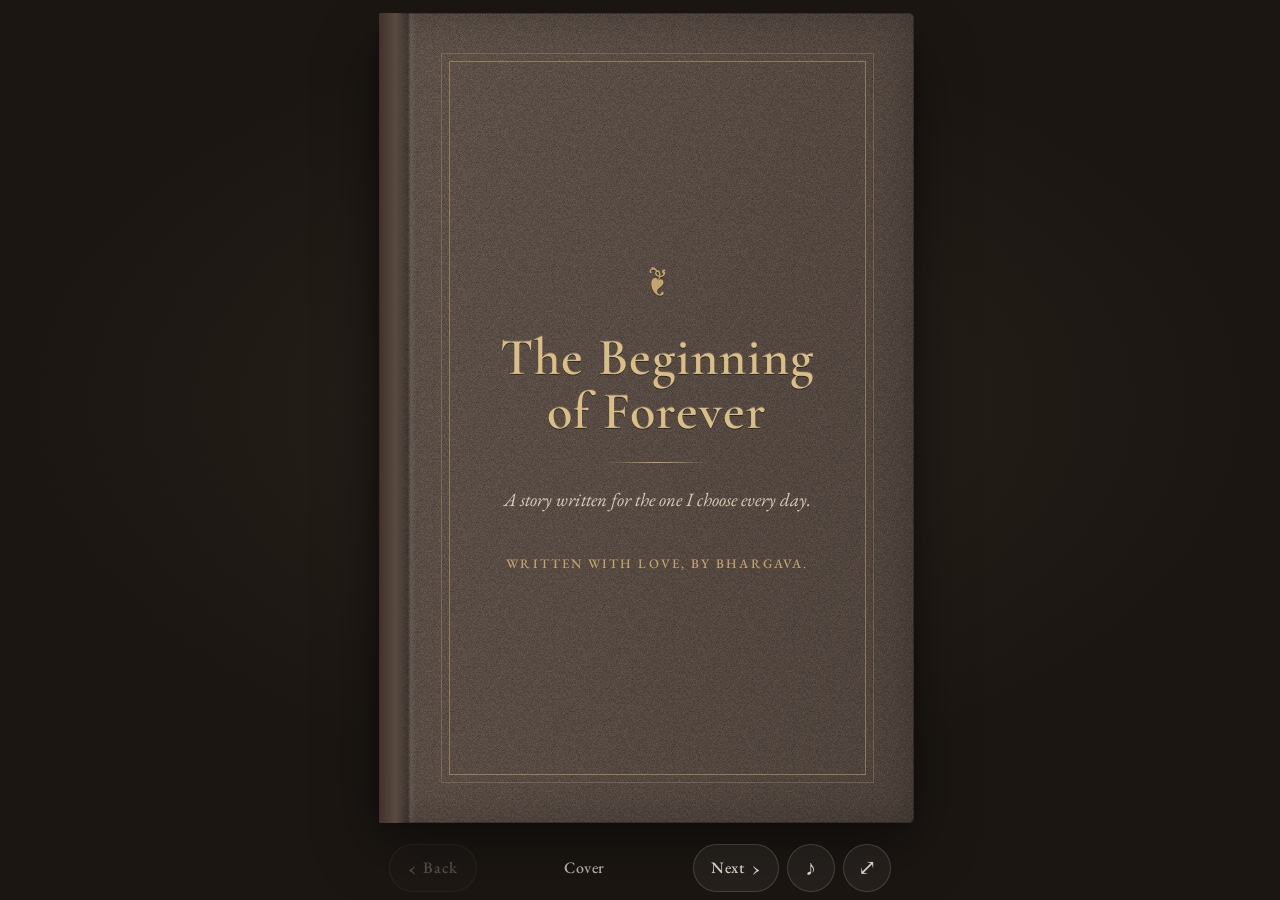
<file: index.html>
<!doctype html>
<html lang="en">
  <head>
    <meta charset="utf-8">
    <meta name="viewport" content="width=device-width, initial-scale=1, viewport-fit=cover">
    <meta name="theme-color" content="#1c1713">
    <meta name="description" content="The Beginning of Forever — a story written for the one I choose every day.">
    <title>The Beginning of Forever</title>
    <link rel="icon" href="data:image/svg+xml,%3Csvg xmlns=%27http://www.w3.org/2000/svg%27 viewBox=%270 0 16 16%27%3E%3Ctext y=%2713%27 font-size=%2713%27 fill=%27%238a4c45%27%3E♥%3C/text%3E%3C/svg%3E">
    <link rel="manifest" href="./manifest.webmanifest">
    <link rel="apple-touch-icon" href="./icons/icon-180.png">
    <!-- Saved to the Home Screen, the book opens full screen (iPhone Safari
         does not allow web pages to go full screen any other way). -->
    <meta name="apple-mobile-web-app-capable" content="yes">
    <meta name="mobile-web-app-capable" content="yes">
    <meta name="apple-mobile-web-app-title" content="Forever">
    <meta name="apple-mobile-web-app-status-bar-style" content="black-translucent">
    <link rel="preconnect" href="https://fonts.googleapis.com">
    <link rel="preconnect" href="https://fonts.gstatic.com" crossorigin>
    <link href="https://fonts.googleapis.com/css2?family=Cormorant+Garamond:ital,wght@0,500;0,600;0,700;1,500;1,600&family=EB+Garamond:ital,wght@0,400;0,500;0,600;1,400;1,500&display=swap" rel="stylesheet">
    <link rel="stylesheet" href="./style.css?v=53">
    <script src="./sounds/recordings.js?v=48" defer></script>
    <script src="./book-sound.js?v=49" defer></script>
    <script src="./script.js?v=52" defer></script>
  </head>
  <body class="reader">
    <main class="desk" id="desk">
      <h1 class="visually-hidden">The Beginning of Forever</h1>
      <div class="book" id="book" aria-roledescription="book" aria-label="The Beginning of Forever">
        <noscript><p class="noscript">This book needs JavaScript to turn its pages.</p></noscript>
      </div>
    </main>

    <nav class="book-controls" id="book-controls" aria-label="Book navigation">
      <button class="control control--prev" id="book-previous" type="button" aria-label="Previous page">
        <span aria-hidden="true">‹</span><span class="control-label">Back</span>
      </button>
      <button class="control control--contents" id="book-contents" type="button" aria-label="Go to table of contents">
        <span class="control-progress" id="book-progress" aria-live="polite">Cover</span>
      </button>
      <button class="control control--next" id="book-next" type="button" aria-label="Next page">
        <span class="control-label">Next</span><span aria-hidden="true">›</span>
      </button>
      <button class="control control--sound" id="book-sound" type="button" aria-pressed="true" aria-label="Turn page sounds off" hidden>
        <span class="sound-icon" aria-hidden="true">♪</span>
      </button>
      <button class="control control--fullscreen" id="book-fullscreen" type="button" aria-label="Toggle fullscreen" hidden>
        <span aria-hidden="true">⤢</span>
      </button>
    </nav>

    <div class="install-tip" id="install-tip" role="dialog" aria-modal="true" aria-labelledby="install-tip-title" hidden>
      <div class="install-tip-card">
        <h2 class="install-tip-title" id="install-tip-title">Read in full screen</h2>
        <p>On iPhone, full screen works when the book is saved to your Home Screen:</p>
        <ol class="install-tip-steps">
          <li>Tap <strong>Share</strong> <svg class="share-glyph" viewBox="0 0 20 24" aria-hidden="true"><path d="M10 2v13M5.5 6.5 10 2l4.5 4.5M6 10H3v12h14V10h-3" fill="none" stroke="currentColor" stroke-width="1.8" stroke-linecap="round" stroke-linejoin="round"/></svg> in Safari's toolbar.</li>
          <li>Choose <strong>Add to Home Screen</strong>, then <strong>Add</strong>.</li>
          <li>Open <strong>Forever</strong> from your Home Screen. It opens full screen.</li>
        </ol>
        <button class="install-tip-close" id="install-tip-close" type="button">Got it</button>
      </div>
    </div>

    <!--
      BOOK CONTENT
      Everything the reader sees lives in this template, in reading order.
      script.js flows each <section> onto as many pages as the current screen
      needs, so the content never has to know about page sizes.

      Section attributes:
        id            anchor used by the table of contents and the URL hash
        data-title    running-head text on the section's pages
        data-toc      label shown in the table of contents (omit to hide)
        data-label    small label above the TOC entry (e.g. "Chapter One")

      Block attributes (direct children of a section):
        data-break="before"   always start this block on a new page
        data-keep-next        never leave this block alone at the foot of a page
    -->
    <template id="book-content">
      <!-- Hardcover faces: rendered on the boards, not paginated. -->
      <div class="cover-design" data-cover="front">
        <div class="cover-frame">
          <p class="cover-ornament" aria-hidden="true">❦</p>
          <h2 class="cover-title">The Beginning<br>of Forever</h2>
          <div class="cover-rule" aria-hidden="true"></div>
          <p class="cover-subtitle">A story written for the one I choose every day.</p>
          <p class="cover-author">Written with love, by Bhargava.</p>
        </div>
      </div>
      <div class="cover-design cover-design--back" data-cover="back">
        <div class="cover-frame">
          <p class="cover-back-quote">I choose you. And I will keep choosing you, every single day.</p>
          <p class="cover-ornament" aria-hidden="true">❦</p>
        </div>
      </div>
      <section class="book-section" id="introduction" data-title="Introduction" data-toc="Introduction">
        <header class="opener">
          <p class="opener-label">Introduction</p>
          <h2 class="opener-title">A Little Something for You</h2>
          <div class="rule" aria-hidden="true"><span></span><b>❦</b><span></span></div>
        </header>
        <p class="dedication">For my Bangaram, with all my love.</p>
        <div class="verse">
          <p>Naku nelo konni things nachavu… <span class="emoji">😒</span></p>
          <p>Avi direct ga neeku cheppaleka…</p>
          <p>Ila cheptunna…</p>
          <p>Avi ento telusukovalante…</p>
          <p>Next page ki vellu… <span class="emoji">👀</span></p>
        </div>
        <p class="aside">Turn each page to read the promises in my heart.</p>
        <p class="aside">A small surprise is waiting for you...&nbsp;<span class="heart" aria-hidden="true">♥</span></p>
      </section>

      <section class="book-section" id="contents" data-title="Contents">
        <header class="opener opener--compact">
          <h2 class="opener-title">Contents</h2>
          <div class="rule" aria-hidden="true"><span></span><b>❦</b><span></span></div>
        </header>
        <!-- Filled in by script.js from the sections that carry data-toc. -->
        <ol class="toc" data-toc-list></ol>
      </section>

      <section class="book-section" id="chapter-1" data-title="The Beginning of Our Story" data-toc="The Beginning of Our Story" data-label="Chapter One">
        <header class="opener">
          <p class="opener-label">Chapter One</p>
          <h2 class="opener-title">The Beginning of Our Story</h2>
          <div class="rule" aria-hidden="true"><span></span><b>❦</b><span></span></div>
        </header>
        <h3 class="sub-title" data-keep-next>A Small Joke... <span class="emoji">🙈</span></h3>
        <div class="verse verse--left">
          <p>Tension padaku... <span class="emoji">🙈</span></p>
          <p>Edo joke chesa...! <span class="emoji">😂</span></p>
        </div>
        <p data-keep-next>Naku nelo nachina first thing enti ante...</p>
        <p class="feature">Nuvvu nannu chala easy ga nee life lo important person cheskunnav... ippudu nitho matladakunda okka roju kuda undalenu!&nbsp;<span class="heart" aria-hidden="true">♥</span></p>
        <aside class="placeholder" data-placeholder="chapter-1-story">
          <p class="placeholder-label">Placeholder — awaiting your words</p>
          <p>Write here how our story began: the day we met, and the moment you knew she had become important in your life. This note stays visible until you replace it.</p>
        </aside>
      </section>

      <section class="book-section" id="chapter-2" data-title="Seven Promises" data-toc="Seven Promises" data-label="Chapter Two">
        <header class="opener">
          <p class="opener-label">Chapter Two</p>
          <h2 class="opener-title">Seven Promises</h2>
          <p class="opener-subtitle">Mana 7 Adugulu – Mana 7 Promises</p>
          <div class="rule" aria-hidden="true"><span></span><b>❦</b><span></span></div>
        </header>
        <article class="promise">
          <p class="promise-number">The First Promise</p>
          <h3 class="promise-title">Nee Santhosham – Naa Santhosham</h3>
          <p class="promise-quote">Life lo em situation vachina, nuvvu eppudu ontariga face cheyyalsina avasaram lekunda nenu nee pakkana untaanu.</p>
          <a class="promise-link" href="#letter-santhosham" data-goto="letter-santhosham">Read it in my letter, page <span data-page-ref="letter-santhosham">–</span></a>
        </article>
        <article class="promise">
          <p class="promise-number">The Second Promise</p>
          <h3 class="promise-title">Nee Father's Love</h3>
          <p class="promise-quote">Aayana neeku ichina care, protection, security, happiness ni naa way lo neeku ivvadaniki naa lifetime try chesthanu.</p>
          <a class="promise-link" href="#letter-father" data-goto="letter-father">Read it in my letter, page <span data-page-ref="letter-father">–</span></a>
        </article>
        <article class="promise">
          <p class="promise-number">The Third Promise</p>
          <h3 class="promise-title">Nee Family – Naa Family</h3>
          <p class="promise-quote">Nee family responsibilities ni nenu burden ga chudanu. Avi naa responsibilities kuda.</p>
          <a class="promise-link" href="#letter-family" data-goto="letter-family">Read it in my letter, page <span data-page-ref="letter-family">–</span></a>
        </article>
        <article class="promise">
          <p class="promise-number">The Fourth Promise</p>
          <h3 class="promise-title">Mana Beautiful Memories</h3>
          <p class="promise-quote">Nee worst day kuda naa daggara ki vachaka konchem better ga anipinchali.</p>
          <a class="promise-link" href="#letter-memories" data-goto="letter-memories">Read it in my letter, page <span data-page-ref="letter-memories">–</span></a>
        </article>
        <article class="promise">
          <p class="promise-number">The Fifth Promise</p>
          <h3 class="promise-title">Mana Future, Mana Dreams</h3>
          <p class="promise-quote">Manam andaram kalisi navvukuntu, happy ga, peaceful ga unde oka beautiful home create chesukovali.</p>
          <a class="promise-link" href="#letter-future" data-goto="letter-future">Read it in my letter, page <span data-page-ref="letter-future">–</span></a>
        </article>
        <article class="promise">
          <p class="promise-number">The Sixth Promise</p>
          <h3 class="promise-title">Trust, Understanding &amp; Respect</h3>
          <p class="promise-quote">Naa daggara nuvvu ela unna, ninnu alage accept chesukune person ni nenu avvalani anukuntunnanu.</p>
          <a class="promise-link" href="#letter-trust" data-goto="letter-trust">Read it in my letter, page <span data-page-ref="letter-trust">–</span></a>
        </article>
        <article class="promise">
          <p class="promise-number">The Seventh Promise</p>
          <h3 class="promise-title">Forever – I Choose You</h3>
          <p class="promise-quote promise-quote--caps">I CHOOSE YOU. AND I WILL KEEP CHOOSING YOU, EVERY SINGLE DAY.</p>
          <a class="promise-link" href="#letter-forever" data-goto="letter-forever">Read it in my letter, page <span data-page-ref="letter-forever">–</span></a>
        </article>
        <p class="aside aside--end">Inka konni surprises unnayi... <span class="emoji">😉</span></p>
      </section>

      <section class="book-section letter" id="chapter-3" data-title="A Letter From My Heart" data-toc="A Letter From My Heart" data-label="Chapter Three">
        <header class="opener">
          <p class="opener-label">Chapter Three</p>
          <h2 class="opener-title">A Letter From My Heart</h2>
          <p class="opener-subtitle">My Love, My Forever</p>
          <div class="rule" aria-hidden="true"><span></span><b>❦</b><span></span></div>
        </header>
        <h3 class="part-title" id="letter-santhosham" data-keep-next><span class="part-numeral">I</span>Nee Santhosham – Naa Santhosham</h3>
        <p class="salutation"><strong>Na Muddula Pallam,&nbsp;<span class="heart" aria-hidden="true">♥</span></strong></p>
        <p class="dropcap">Mana life lo oka beautiful journey start cheyyabothunnam. Ee journey start avvakamundhu, na heart lo unna konni feelings neetho share chesukovali anukuntunnanu.</p>
        <p>Mana life lo prathi roju happy ga untundhani, manaki eppudu problems raakudadani nenu promise cheyyalenu. Life lo misunderstandings, financial problems, responsibilities, unexpected situations anni ravachu.</p>
        <p>Kaani okati maatram manaspoorthiga promise chesthunnanu.</p>
        <p><strong class="promise-line">Life lo em situation vachina, nuvvu eppudu ontariga face cheyyalsina avasaram lekunda nenu nee pakkana untaanu.</strong></p>
        <p>Nuvvu happy ga unna rojullo nee smile ki reason avvalani anukuntunnanu. Nuvvu badha padina rojullo nee tears ki shoulder avvalani anukuntunnanu. Nuvvu tired ga unna appudu nee comfort zone ga undalani anukuntunnanu.</p>
        <p>World motham neeku against ga unna kuda, nee pakkana okaru unnaru ani neeku eppudu anipinchali. Aa okarini nene avvalani korukuntunnanu.</p>
        <p>Nenu prathi roju happy ga unchuthanu ani promise cheyyalenu, kaani prathi situation lo nee pakkana untaanu ani promise chesthunnanu.</p>
        <p>Life eppudu easy ga untundhani cheppalenu, kaani life difficult ga unna nuvvu okkadanive face cheyyalsina situation raakunda chusthanu.</p>
        <h3 class="part-title" id="letter-father" data-break="before" data-keep-next><span class="part-numeral">II</span>Nee Father's Love</h3>
        <p>Nee life lo mee father love ni evaru replace cheyyaleru. Nenu kuda aa place ni replace cheyyalenu. Father iche care, protection, affection chaala special. Aa love ki evaru comparison kaaleru.</p>
        <p>Kaani nenu okati promise chesthunnanu.</p>
        <p>Aayana neeku ichina care, protection, security, happiness ni naa way lo neeku ivvadaniki naa lifetime try chesthanu.</p>
        <p>Nenu aayana place ni teesukolenu, kaani neeku oka feeling maatram ivvalani anukuntunnanu — <strong>"Nenu naa husband daggara kuda safe ga unnaanu, naa feelings ni ardham chesukune oka person naa life lo unnadu" ani.</strong></p>
        <p>Nuvvu eppudu special ga, valued ga, loved ga feel avvalani naa korika.</p>
        <p>Nuvvu naa daggara happy ga unnappude kaadhu, sad ga unna, angry ga unna, upset ga unna kuda comfortable ga undali.</p>
        <p>Ninnu expensive gifts tho, big surprises tho maatrame happy ga unchali ani anukovatledhu.</p>
        <p>Nenu ninnu vinadam, nee feelings ni respect cheyyadam, chinna chinna things remember chesukovadam, nee happiness kosam efforts pettadam, prathi roju ninnu choose chesukovadam... ivanni naa love lo part ga undali.</p>
        <h3 class="part-title" id="letter-family" data-break="before" data-keep-next><span class="part-numeral">III</span>Nee Family – Naa Family</h3>
        <p>Inko important promise neeku cheyyali anukuntunnanu.</p>
        <p>Nenu ninnu marriage chesukuntunnanu ante, ninnu maatrame naa life loki teesukuntunnanu ani kaadhu. Ninnu penchina nee family ni kuda naa family ga accept chesthunnanu.</p>
        <p>Nee parents happiness, health, responsibilities, problems anni naaku kuda important.</p>
        <p>Nenu vaalla family lo puttakapovachu, kaani vaalla heart lo oka kodukuga place sampadinchalani anukuntunnanu.</p>
        <p>Nenu just son-in-law ga maatrame undalani anukovatledhu. Vaallaki oka kodukuga, vaalla happiness lo oka part ga, vaallaki avasaram vachinappudu support ga undalani anukuntunnanu.</p>
        <p>Nuvvu nee family ni vadilesi naa daggariki vachav ani eppudu feel avvakudadhu. Endhukante marriage ante nee family ni vadileyadam kaadhu. Inko family ni nee life loki add chesukovadam.</p>
        <p><em class="promise-line">Nee family responsibilities ni nenu burden ga chudanu. Avi naa responsibilities kuda.</em> Vaallani naa family laage care chesukuntaanu.</p>
        <p>Nuvvu happy ga undali, nee parents happy ga undali. Naa valla nee family lo kuda oka happiness, oka support add avvali. Adhe naa korika.</p>
        <h3 class="part-title" id="letter-memories" data-break="before" data-keep-next><span class="part-numeral">IV</span>Mana Beautiful Memories</h3>
        <p>Naaku mana life just office ki velladam, intiki raavadam, dinner cheyyadam, padukovadam ane routine la undakudadhu.</p>
        <p>Manam life ni enjoy cheyyali. Chinna chinna moments ni beautiful memories ga marchukovali.</p>
        <p>Nuvvu ready ga unte, destination lekunda long drives ki vellali. Late-night rides ki vellali. Manaki ishtamaina songs vintuu, random topics gurinchi maatladukuntu ala travel cheyyali.</p>
        <p>Ninnu appudappudu surprise cheyyali. Flowers ivvali, small gifts ivvali, candlelight dinners plan cheyyali. Special occasions kosame kaadhu, normal days ni kuda special ga celebrate cheyyali.</p>
        <p>Nee office lo entha stress unna, intiki vachaka konchem relax avvali.</p>
        <p>Office lo jarigina things anni naatho share chesukovali. Evaraina irritate chesina, work pressure unna, bad day aina, anni naatho cheppukovali.</p>
        <p>Manam late-night conversations chesukovali. Konni hours maatladukovali. Movies chudali. Kalisi navvukovali.</p>
        <p>Konni saarlu em maatladakunda pakkana pakkana kurchuni peaceful ga time spend cheyyali.</p>
        <p><em class="promise-line">Nee worst day kuda naa daggara ki vachaka konchem better ga anipinchali.</em> Naa company lo nee stress marchipoyi peaceful ga feel avvali.</p>
        <h3 class="part-title" id="letter-future" data-break="before" data-keep-next><span class="part-numeral">V</span>Mana Future, Mana Dreams</h3>
        <p>Appudappudu small trips plan cheyyali. New places explore cheyyali. Different foods try cheyyali. Chala photos teesukovali. Konni silly memories create chesukovali.</p>
        <p>Naaku prathi moment extraordinary ga undalsina avasaram ledhu. Nuvvu naatho unte ordinary moments kuda special avuthayi.</p>
        <p>Appudappudu mana future gurinchi imagine chesukuntuntaanu.</p>
        <p>Manam kalisi breakfast cheyyadam, birthdays celebrate chesukovadam, mana home ni decorate chesukovadam, random outings ki velladam, family photos teesukovadam... ila enno chinna chinna dreams unnayi.</p>
        <p>Future lo manaki children puttaka, vallaki love, respect, kindness, understanding unna beautiful family environment ivvalani anukuntunnanu.</p>
        <p>Nenu oka good husband ga, responsible father ga undalani anukuntunnanu.</p>
        <p>Mana children mana iddarini chusi love ante enti, respect ante enti, family ante enti nerchukovali.</p>
        <p>Manam okarinokaru ela care chesukuntunnamo, ela support chesukuntunnamo vallu chudali.</p>
        <p>Naaku luxurious life kanna happy family important.</p>
        <p>Manam andaram kalisi navvukuntu, happy ga, peaceful ga unde oka beautiful home create chesukovali.</p>
        <h3 class="part-title" id="letter-trust" data-break="before" data-keep-next><span class="part-numeral">VI</span>Trust, Understanding &amp; Respect</h3>
        <p>Mana madhya edaina problem vachinappudu silent ga undakunda maatladukovali.</p>
        <p>Small misunderstandings ni big distances ga marchukokudadhu.</p>
        <p>Manam arguments chesukunna, okari meeda okariki kopam vachina, mana madhya unna love ni marchipokudadhu.</p>
        <p>Financial problems vachina kalisi face cheddam.</p>
        <p>Life difficult ga unna kalisi solution find cheddam.</p>
        <p>Okaru weak ga feel ayithe inkokaru strength ga undali.</p>
        <p>Okaru mistake chesthe, hurt chesukuntu undakunda ardham chesukoni correct chesukundham.</p>
        <p>Mana ego kanna mana relationship important.</p>
        <p>Nenu perfect person ni kaadhu. Naa valla kuda mistakes avvachu. Konni saarlu ninnu correct ga ardham chesukolekapovachu.</p>
        <p>Kaani naa mistakes accept chesukoni, ninnu ardham chesukuntu, better husband ga maaradaniki prathi roju try chesthanu.</p>
        <p>Nuvvu nee feelings ni hide chesukovalsina avasaram ledhu.</p>
        <p><strong>Naa daggara nuvvu ela unna, ninnu alage accept chesukune person ni nenu avvalani anukuntunnanu.</strong></p>
        <p>Mana life lo problems raakunda chusthanu ani promise cheyyalenu, kaani vachina prathi problem ni kalisi face cheddam ani promise chesthunnanu.</p>
        <p>Nenu eppudu mistakes cheyyanu ani cheppalenu, kaani naa mistakes nunchi nerchukoni better husband ga maaruthanu ani promise chesthunnanu.</p>
        <h3 class="part-title" id="letter-forever" data-break="before" data-keep-next><span class="part-numeral">VII</span>Forever – I Choose You</h3>
        <p>Oka roju manam old ayyaka, mana past ni gurthuchesukuntu ila anukovali:</p>
        <blockquote>"Mana life perfect ga lekapovachu, kaani manam okariki okaram unnam. Enno trips vellam, enno memories create chesukunnam, kalisi navvukunnam, kalisi edcham, enno problems face chesam. Kaani eppudu okarinokaram vadileyaledhu."</blockquote>
        <p>Naaku nuvvu just naa life lo oka person kaadhu.</p>
        <p><em class="promise-line">Nuvvu naa future. Nuvvu naa happiness.</em> Nuvvu naatho kalisi mana family ni build cheyyaboye person.</p>
        <p>Nee tho kalisi dreams fulfil chesukovali. Nee tho kalisi responsibilities share chesukovali. Nee family ni naa family la care chesukovali. Nee tho kalisi life lo enno beautiful memories create chesukovali.</p>
        <p>Chivariga okati cheppali...</p>
        <p><strong>Nuvvu naa life loki vachav kabatti naa life beautiful avuthundhi ani maatrame kaadhu. Nee life loki vachina nenu kuda nee life ni beautiful ga marchadaniki naa best isthanu.</strong></p>
        <p>Eeroju, repu, happy situations lo, difficult situations lo, mana life lo prathi stage lo...</p>
        <p class="vow"><em class="promise-line">I CHOOSE YOU. AND I WILL KEEP CHOOSING YOU, EVERY SINGLE DAY.&nbsp;<span class="heart" aria-hidden="true">♥</em></span></p>
        <p class="closing">I Love You So Much, My Bangaram.&nbsp;<span class="heart" aria-hidden="true">♥</span></p>
        <p class="signoff"><strong>Forever Yours.&nbsp;<span class="heart" aria-hidden="true">♥</span></strong></p>
      </section>

      <section class="book-section family" id="chapter-4" data-title="Your Family Is My Family" data-toc="Your Family Is My Family" data-label="Chapter Four">
        <header class="opener">
          <p class="opener-label">Chapter Four</p>
          <h2 class="opener-title">Your Family Is My Family</h2>
          <p class="opener-subtitle">You Are Gaining Another Family</p>
          <div class="rule" aria-hidden="true"><span></span><b>❦</b><span></span></div>
        </header>
        <p class="salutation"><strong>Na Muddula Pallam,&nbsp;<span class="heart" aria-hidden="true">♥</span></strong></p>
        <p class="dropcap">Wedding ayyaka nuvvu nee parents ni, nee intini vadili naa intiki vasthunnappudu, aa moment chaala emotional ga untundhi. Nee parents edustharu, nuvvu kuda edusthavimo. Aa time lo nenu kuda chaala emotional avuthanu.</p>
        <p>Kaani aa moment lo naa feelings anni neetho cheppalekapovachu.</p>
        <p>Andhuke ippude neeku okati cheppali anukuntunnanu.</p>
        <h3 class="sub-title" data-keep-next>Please remember one thing, Bangaram...&nbsp;<span class="heart" aria-hidden="true">♥</span></h3>
        <p class="heart-item">Nuvvu nee parents ni vadilesi naa life loki vasthunnav ani eppudu anukoku. Nee parents eppatiki nee parents ye. Nee family eppatiki nee family ye. Vallatho maatladadaniki, vallani kalavadaniki, vallani care cheyyadaniki nuvvu eppudu permission adagalsina avasaram ledhu.</p>
        <h3 class="sub-title" data-keep-next>Kaani ippudu neeku inko family kuda untundhi — adhi naa family.&nbsp;<span class="heart" aria-hidden="true">♥</span></h3>
        <p class="heart-item">Naa parents nee parents laage. Naa family lo prathi okkaru nee family members avutharu. Nuvvu happy ga unna, sad ga unna, edaina problem vachina, nee husband maatrame kaadhu, naa family kuda nee pakkana untundhi ani nuvvu feel avvali.</p>
        <p class="heart-item">Nuvvu maa intiki vachina guest vi kaadhu. Nuvvu maa family lo oka part. Nee happiness, nee dreams, nee feelings, nee responsibilities anni maaku important.</p>
        <p class="heart-item">Nuvvu nee parents daggara ela free ga, comfortable ga untavo, alage naa family daggara kuda comfortable ga undali. Nee opinions cheppadaniki, nee feelings share chesukovadaniki eppudu hesitate avvakudadhu.</p>
        <p class="statement">You are not leaving one family to start another. You are gaining another family, more people to love you, care for you and support you.&nbsp;<span class="heart" aria-hidden="true">♥</span></p>
        <div class="keep">
          <p class="most-important"><strong>And most importantly...</strong></p>
          <p class="statement statement--strong">Life lo e situation vachina, nuvvu okkadanive kaadhu. Nenu, naa family eppudu nee pakkana untaam.&nbsp;<span class="heart" aria-hidden="true">♥</span></p>
        </div>
        <div class="closing-note">
          <div class="rule rule--small" aria-hidden="true"><span></span><b>♥</b><span></span></div>
          <p>One home may become two homes, but you will always have people standing beside you.&nbsp;<span class="heart" aria-hidden="true">♥</span></p>
        </div>
      </section>

      <section class="book-section question" id="one-little-question" data-title="One Little Question" data-toc="One Little Question" data-label="Chapter Five">
        <header class="opener">
          <p class="opener-label">Chapter Five</p>
          <h2 class="opener-title">One Little Question</h2>
          <div class="rule" aria-hidden="true"><span></span><b>❦</b><span></span></div>
        </header>
        <p class="so">So...&nbsp;<span class="heart" aria-hidden="true">♥</span></p>
        <h3 class="sub-title sub-title--center">Our Forever Begins Here&nbsp;<span class="heart" aria-hidden="true">♥</span></h3>
        <p class="salutation"><strong>Na Muddula Pallam,&nbsp;<span class="heart" aria-hidden="true">♥</span></strong></p>
        <p>After all these words, promises, dreams and feelings...</p>
        <p>I have one last and the most important question for you...&nbsp;<span class="heart" aria-hidden="true">♥</span></p>

        <p class="proposal-question" id="proposal-question" data-break="before" data-keep-next>Are you ready to start<br>a new life with me?&nbsp;<span class="heart" aria-hidden="true">♥</span></p>
        <p class="proposal-item">To walk with me in this beautiful journey called life?&nbsp;<span class="heart" aria-hidden="true">♥</span></p>
        <p class="proposal-item">To share happiness, face challenges, and grow together?&nbsp;<span class="heart" aria-hidden="true">♥</span></p>
        <p class="proposal-item">To build a loving family, create endless memories, and turn our dreams into reality?&nbsp;<span class="heart" aria-hidden="true">♥</span></p>
        <p class="proposal-item">To be my partner, my best friend, my strength, and my forever?&nbsp;<span class="heart" aria-hidden="true">♥</span></p>
        <div class="proposal-actions" role="group" aria-labelledby="proposal-question">
          <button class="proposal-yes" id="proposal-accept-yes" type="button">Yes, I'm Ready&nbsp;<span class="heart" aria-hidden="true">♥</span></button>
          <button class="proposal-no" id="noButton" type="button">No</button>
        </div>
        <p class="proposal-footer">I can't wait to start our forever together. I Love You, My Bangaram!&nbsp;<span class="heart" aria-hidden="true">♥</span></p>
      </section>

      <section class="book-section finale" id="our-story-continues" data-title="Our Story Continues" data-toc="Our Story Continues">
        <header class="opener">
          <p class="opener-label">Final Page</p>
          <h2 class="opener-title">Our Story Continues</h2>
          <div class="rule" aria-hidden="true"><span></span><b>❦</b><span></span></div>
        </header>
        <p class="finale-text">This book ends here, but our story does not. Every page after this one, we will write together.</p>
        <p class="finale-text">Na Muddula Pallam, I promise to love you, respect you, support you and choose you every single day.</p>
        <p class="finale-line">Our forever begins here.</p>
        <p class="signoff">Forever yours,<br>Bhargava</p>
      </section>
    </template>
  </body>
</html>
</file>
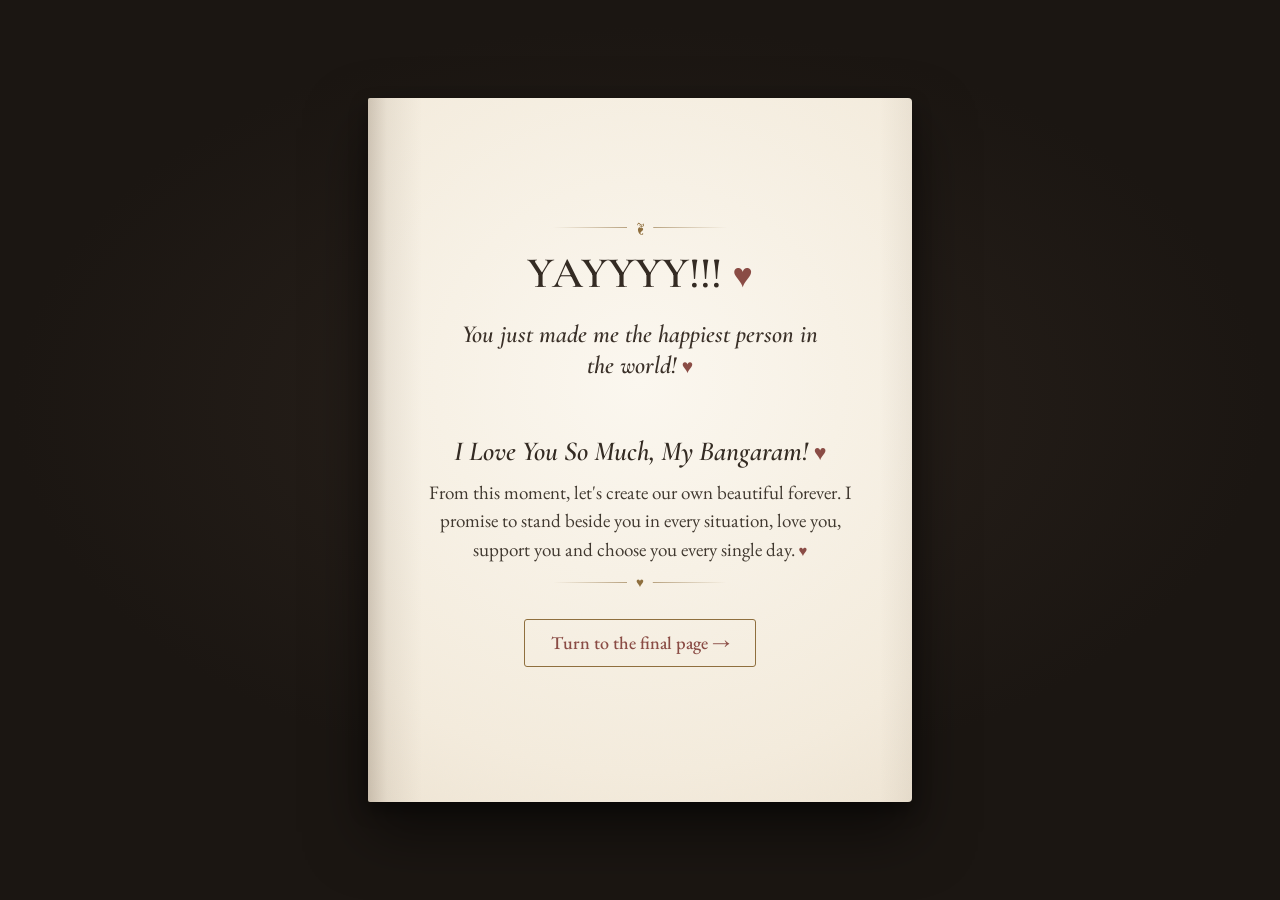
<file: accepted.html>
<!doctype html>
<html lang="en">
  <head>
    <meta charset="utf-8">
    <meta name="viewport" content="width=device-width, initial-scale=1, viewport-fit=cover">
    <meta name="theme-color" content="#1c1713">
    <meta name="description" content="A romantic acceptance and a promise for forever.">
    <title>Our Forever Begins</title>
    <link rel="icon" href="data:image/svg+xml,%3Csvg xmlns=%27http://www.w3.org/2000/svg%27 viewBox=%270 0 16 16%27%3E%3Ctext y=%2713%27 font-size=%2713%27 fill=%27%238a4c45%27%3E♥%3C/text%3E%3C/svg%3E">
    <link rel="manifest" href="./manifest.webmanifest">
    <link rel="apple-touch-icon" href="./icons/icon-180.png">
    <!-- Saved to the Home Screen, the book opens full screen (iPhone Safari
         does not allow web pages to go full screen any other way). -->
    <meta name="apple-mobile-web-app-capable" content="yes">
    <meta name="mobile-web-app-capable" content="yes">
    <meta name="apple-mobile-web-app-title" content="Forever">
    <meta name="apple-mobile-web-app-status-bar-style" content="black-translucent">
    <link rel="preconnect" href="https://fonts.googleapis.com">
    <link rel="preconnect" href="https://fonts.gstatic.com" crossorigin>
    <link href="https://fonts.googleapis.com/css2?family=Cormorant+Garamond:ital,wght@0,500;0,600;0,700;1,500;1,600&family=EB+Garamond:ital,wght@0,400;0,500;0,600;1,400;1,500&display=swap" rel="stylesheet">
    <link rel="stylesheet" href="./style.css?v=53">
  </head>
  <body class="reader standalone">
    <main class="page" aria-labelledby="acceptance-title">
      <div class="rule rule--small" aria-hidden="true"><span></span><b>❦</b><span></span></div>
      <h1 class="standalone-title" id="acceptance-title">YAYYYY!!!&nbsp;<span class="heart" aria-hidden="true">♥</span></h1>
      <p class="standalone-lead">You just made me the happiest person in the world!&nbsp;<span class="heart" aria-hidden="true">♥</span></p>
      <p class="finale-line">I Love You So Much, My Bangaram!&nbsp;<span class="heart" aria-hidden="true">♥</span></p>
      <p>From this moment, let's create our own beautiful forever. I promise to stand beside you in every situation, love you, support you and choose you every single day.&nbsp;<span class="heart" aria-hidden="true">♥</span></p>
      <div class="rule rule--small" aria-hidden="true"><span></span><b>♥</b><span></span></div>
      <p><a class="standalone-link" href="./index.html#our-story-continues">Turn to the final page →</a></p>
    </main>
  </body>
</html>
</file>
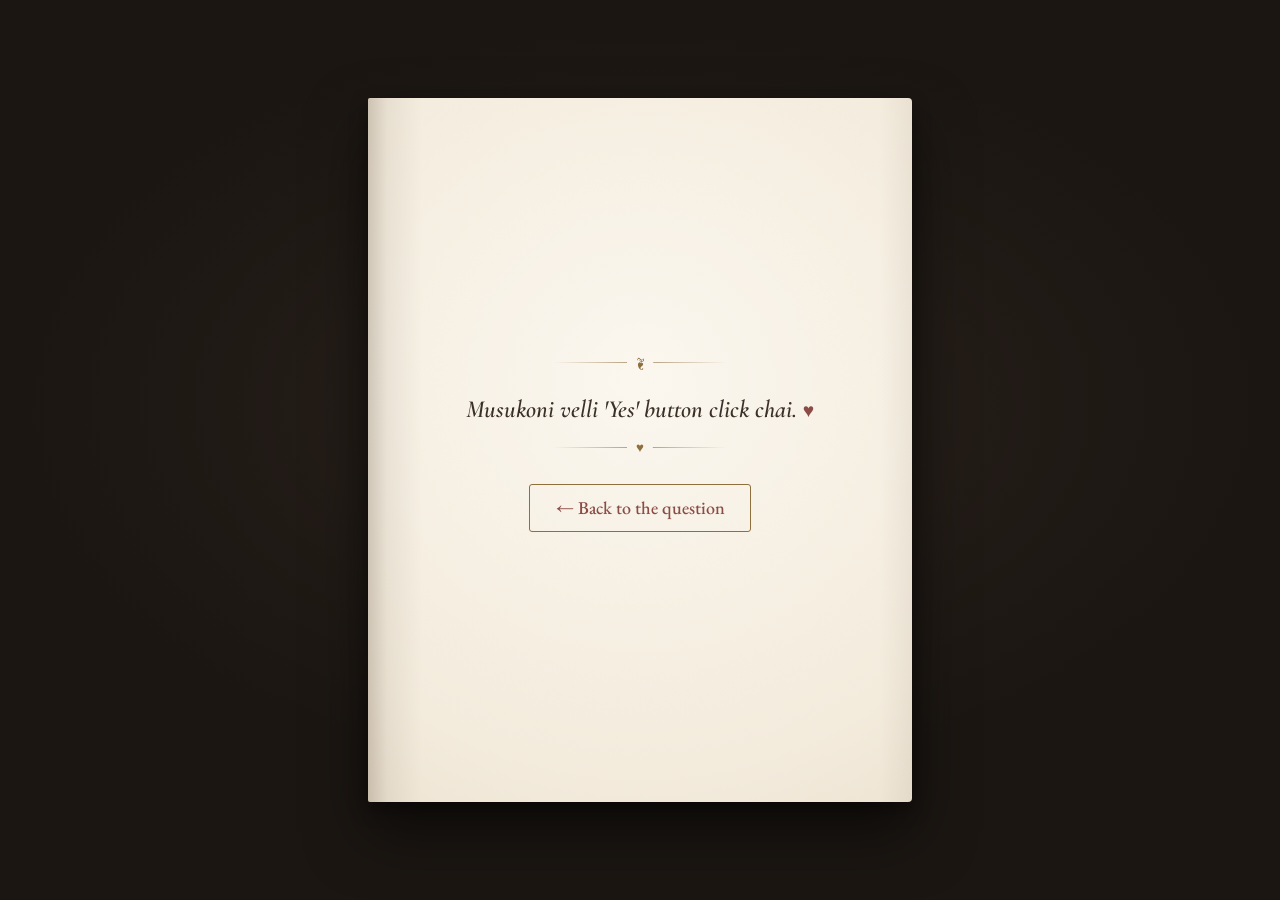
<file: no.html>
<!doctype html>
<html lang="en">
  <head>
    <meta charset="utf-8">
    <meta name="viewport" content="width=device-width, initial-scale=1, viewport-fit=cover">
    <meta name="theme-color" content="#1c1713">
    <title>Try Again</title>
    <link rel="icon" href="data:image/svg+xml,%3Csvg xmlns=%27http://www.w3.org/2000/svg%27 viewBox=%270 0 16 16%27%3E%3Ctext y=%2713%27 font-size=%2713%27 fill=%27%238a4c45%27%3E♥%3C/text%3E%3C/svg%3E">
    <link rel="manifest" href="./manifest.webmanifest">
    <link rel="apple-touch-icon" href="./icons/icon-180.png">
    <!-- Saved to the Home Screen, the book opens full screen (iPhone Safari
         does not allow web pages to go full screen any other way). -->
    <meta name="apple-mobile-web-app-capable" content="yes">
    <meta name="mobile-web-app-capable" content="yes">
    <meta name="apple-mobile-web-app-title" content="Forever">
    <meta name="apple-mobile-web-app-status-bar-style" content="black-translucent">
    <link rel="preconnect" href="https://fonts.googleapis.com">
    <link rel="preconnect" href="https://fonts.gstatic.com" crossorigin>
    <link href="https://fonts.googleapis.com/css2?family=Cormorant+Garamond:ital,wght@0,500;0,600;0,700;1,500;1,600&family=EB+Garamond:ital,wght@0,400;0,500;0,600;1,400;1,500&display=swap" rel="stylesheet">
    <link rel="stylesheet" href="./style.css?v=53">
  </head>
  <body class="reader standalone">
    <main class="page" aria-labelledby="no-title">
      <div class="rule rule--small" aria-hidden="true"><span></span><b>❦</b><span></span></div>
      <h1 class="standalone-lead" id="no-title">Musukoni velli 'Yes' button click chai.&nbsp;<span class="heart" aria-hidden="true">♥</span></h1>
      <div class="rule rule--small" aria-hidden="true"><span></span><b>♥</b><span></span></div>
      <p><a class="standalone-link" id="back-to-question" href="./index.html#one-little-question">← Back to the question</a></p>
    </main>
    <script>
      // Swipe right or press → to go back to the question, as before.
      const questionUrl = "./index.html#one-little-question";
      let swipeStart = null;
      document.addEventListener("pointerdown", (event) => {
        if (!event.isPrimary || (event.pointerType === "mouse" && event.button !== 0)) return;
        swipeStart = { id: event.pointerId, x: event.clientX, y: event.clientY, type: event.pointerType };
      });
      document.addEventListener("pointerup", (event) => {
        if (!swipeStart || swipeStart.id !== event.pointerId) return;
        const start = swipeStart;
        swipeStart = null;
        if (window.getSelection()?.toString()) return;
        const dx = event.clientX - start.x;
        const dy = event.clientY - start.y;
        if (dx > (start.type === "mouse" ? 85 : 48) && dx > Math.abs(dy) * 1.35 && Math.abs(dy) < 110) window.location.assign(questionUrl);
      });
      document.addEventListener("pointercancel", () => { swipeStart = null; });
      document.addEventListener("keydown", (event) => {
        if (event.key === "ArrowRight" && !window.getSelection()?.toString()) window.location.assign(questionUrl);
      });
    </script>
  </body>
</html>
</file>
<file: style.css>
/* ==========================================================================
   The Beginning of Forever — a premium hardcover love-story book
   --------------------------------------------------------------------------
   1. Tokens            5. Page frame & typography
   2. Reader & desk     6. Content blocks
   3. Book & leaves     7. Covers & endpapers
   4. Turning effects   8. Controls, standalone pages, motion
   Page geometry (--page-w, --page-h, --fs, ...) is set by script.js from the
   viewport; everything else is static.
   ========================================================================== */

/* 1. Tokens --------------------------------------------------------------- */
:root {
  color-scheme: dark;
  --paper: #f3ebdd;
  --paper-hi: #fbf7ef;
  --paper-shade: #e6dccb;
  --ink: #40382f;
  --ink-soft: #6e6255;
  --ink-faint: rgba(64, 56, 47, .18);
  --accent: #8a4c45;
  --gold: #c2a46c;
  --gold-deep: #8f6f3e;
  --cover: #75645a;
  --cover-dark: #574941;
  --spine: #3f322b;
  --desk: #1b1612;
  --serif: "EB Garamond", "Garamond", "Iowan Old Style", Georgia, serif;
  --display: "Cormorant Garamond", "EB Garamond", Georgia, serif;
  --controls-h: calc(64px + env(safe-area-inset-bottom, 0px));
  --grain: url("data:image/svg+xml,%3Csvg xmlns='http://www.w3.org/2000/svg' width='160' height='160'%3E%3Cfilter id='n'%3E%3CfeTurbulence type='fractalNoise' baseFrequency='.85' numOctaves='3' stitchTiles='stitch'/%3E%3CfeColorMatrix values='0 0 0 0 .35 0 0 0 0 .27 0 0 0 0 .18 0 0 0 .55 0'/%3E%3C/filter%3E%3Crect width='160' height='160' filter='url(%23n)'/%3E%3C/svg%3E");
  --cloth: url("data:image/svg+xml,%3Csvg xmlns='http://www.w3.org/2000/svg' width='120' height='120'%3E%3Cfilter id='c'%3E%3CfeTurbulence type='fractalNoise' baseFrequency='1.6 .9' numOctaves='2' stitchTiles='stitch'/%3E%3CfeColorMatrix values='0 0 0 0 0 0 0 0 0 0 0 0 0 0 0 0 0 0 .5 0'/%3E%3C/filter%3E%3Crect width='120' height='120' filter='url(%23c)'/%3E%3C/svg%3E");

  /* Defaults until script.js measures the viewport. */
  --page-w: 420px;
  --page-h: 630px;
  --fs: 18px;
  --ov: 10px;
  --pad-x: 46px;
  --pad-top: 52px;
  --pad-bottom: 56px;
}

*, *::before, *::after { box-sizing: border-box; }
/* Elements toggled with the hidden attribute must stay hidden, whatever
   display value their own rules give them. */
[hidden] { display: none !important; }

/* 2. Reader & desk -------------------------------------------------------- */
html, body { height: 100%; margin: 0; }

.reader {
  overflow: hidden;
  overscroll-behavior: none;
  background:
    radial-gradient(ellipse 70% 60% at 50% 45%, #2a221c 0%, var(--desk) 70%),
    var(--desk);
  color: var(--paper);
  font-family: var(--serif);
  -webkit-tap-highlight-color: transparent;
}

.desk {
  position: fixed;
  inset: 0 0 var(--controls-h);
  display: grid;
  place-items: center;
  padding-top: env(safe-area-inset-top, 0px);
}

.visually-hidden {
  position: absolute !important;
  width: 1px; height: 1px;
  overflow: hidden;
  clip: rect(0 0 0 0);
  white-space: nowrap;
}

.noscript { color: var(--paper); font-size: 1.1rem; }

/* 3. Book & leaves -------------------------------------------------------- */
.book {
  position: relative;
  width: var(--page-w);
  height: var(--page-h);
  perspective: calc(var(--page-w) * 5);
  touch-action: pan-y;
  user-select: none;
  -webkit-user-select: none;
  transition: transform .9s cubic-bezier(.45, .05, .25, 1);
}
.book[data-mode="spread"] { width: calc(var(--page-w) * 2); }
.book.is-ready { opacity: 1; }

/* A closed book sits centred: shift by half a page while only one board shows. */
.book[data-mode="spread"].is-closed-front { transform: translateX(calc(var(--page-w) * -.5)); }
.book[data-mode="spread"].is-closed-back { transform: translateX(calc(var(--page-w) * .5)); }

/* Soft shadow the open book casts on the desk. */
.book::before {
  position: absolute;
  inset: 2% 1% -1.5%;
  border-radius: 6px;
  box-shadow: 0 30px 60px rgba(0, 0, 0, .5), 0 8px 18px rgba(0, 0, 0, .35);
  content: "";
  pointer-events: none;
  transition: inset .9s cubic-bezier(.45, .05, .25, 1);
}
.book[data-mode="spread"].is-closed-front::before { inset: 0 -1% 0 50%; }
.book[data-mode="spread"].is-closed-back::before { inset: 0 50% 0 -1%; }

.leaf {
  position: absolute;
  top: 0;
  left: 0;
  width: var(--page-w);
  height: var(--page-h);
}
.book[data-mode="spread"] .leaf { left: var(--page-w); }
.leaf.is-far { display: none; }

.leaf-face {
  position: absolute;
  inset: 0;
  overflow: hidden;
  transform-origin: 0 0;
}

/* The turned-over flap of a soft page; the drop shadow follows its clip-path. */
.leaf-flap { position: absolute; inset: 0; pointer-events: none; visibility: hidden; }
.leaf-flap > .leaf-face { pointer-events: auto; }
.leaf.is-turning .leaf-flap { filter: drop-shadow(0 0 calc(var(--page-w) * .03) rgba(40, 25, 12, .35)); }

/* Hardcover boards rotate as rigid 3D panels around the spine. */
.leaf--hard { transform-style: preserve-3d; transform-origin: 0 50%; }
.leaf--hard > .leaf-face {
  inset: calc(var(--ov) * -1) calc(var(--ov) * -1) calc(var(--ov) * -1) 0;
  backface-visibility: hidden;
  -webkit-backface-visibility: hidden;
}
.leaf--hard > .leaf-face--back { transform: rotateY(180deg); transform-origin: 50% 50%; }

/* Spine crease and the visible thickness of the page block. */
.book-crease {
  position: absolute;
  top: 0;
  bottom: 0;
  left: calc(var(--page-w) - 1px);
  width: 2px;
  background: linear-gradient(to bottom, rgba(40, 28, 18, .05), rgba(40, 28, 18, .32) 50%, rgba(40, 28, 18, .05));
  pointer-events: none;
}
.book[data-mode="single"] .book-crease { left: 0; }
.book-edge {
  position: absolute;
  top: 2px;
  bottom: 2px;
  width: var(--edge, 0px);
  background: repeating-linear-gradient(to right, #efe7d8 0 1px, #cdbfa8 1px 2px);
  pointer-events: none;
  transition: width .6s ease;
}
.book-edge--right { left: calc(var(--page-w) * 2); border-radius: 0 2px 2px 0; }
.book-edge--left { right: calc(var(--page-w) * 2); border-radius: 2px 0 0 2px; }
.book[data-mode="spread"] .book-edge--left { right: auto; left: calc(var(--edge, 0px) * -1); }
.book[data-mode="single"] .book-edge--right { left: var(--page-w); }
.book[data-mode="single"] .book-edge--left,
.book.is-closed-front .book-edge,
.book.is-closed-back .book-edge { display: none; }

/* 4. Turning effects ------------------------------------------------------ */
.fold-shade,
.fold-light,
.cast-strip {
  position: absolute;
  top: 0;
  left: 0;
  width: var(--fold-r, 2000px);
  height: calc(var(--fold-r, 2000px) * 2);
  transform-origin: 0 0;
  pointer-events: none;
  opacity: 0;
}
/* Shade on the still-flat part of the page as it starts to lift. */
.fold-shade {
  background: linear-gradient(to right, rgba(60, 40, 22, .26), rgba(60, 40, 22, .08) calc(var(--flap, 200px) * .35), transparent calc(var(--flap, 200px) * .9));
}
/* Light across the curved underside: crease shadow, highlight, then falloff. */
.fold-light {
  background: linear-gradient(to right,
    rgba(70, 48, 28, .30) 0,
    rgba(255, 250, 240, .30) calc(var(--flap, 200px) * .14),
    rgba(255, 250, 240, .05) calc(var(--flap, 200px) * .45),
    rgba(70, 48, 28, .12) var(--flap, 200px),
    transparent calc(var(--flap, 200px) * 1.2));
}
/* Shadow the lifted page casts onto the page revealed underneath. */
.leaf-cast { position: absolute; inset: 0; overflow: hidden; pointer-events: none; }
.cast-strip {
  background: linear-gradient(to right, rgba(30, 18, 8, .38), rgba(30, 18, 8, .1) calc(var(--flap, 200px) * .25), transparent calc(var(--flap, 200px) * .7));
}
.hard-shade {
  position: absolute;
  inset: 0;
  background: #120c08;
  opacity: 0;
  pointer-events: none;
}

/* 5. Page frame & typography --------------------------------------------- */
.page {
  position: relative;
  width: var(--page-w);
  height: var(--page-h);
  padding: var(--pad-top) var(--pad-x) var(--pad-bottom);
  overflow: hidden;
  background:
    var(--grain),
    radial-gradient(ellipse 120% 90% at 50% 40%, var(--paper-hi) 0%, var(--paper) 62%, var(--paper-shade) 100%);
  background-size: 160px 160px, auto;
  background-blend-mode: soft-light, normal;
  color: var(--ink);
  font: 400 var(--fs) / 1.5 var(--serif);
  font-kerning: normal;
  font-variant-ligatures: common-ligatures;
  text-rendering: optimizeLegibility;
  -webkit-font-smoothing: antialiased;
}
/* Gutter shading toward the spine, and a hint of light at the fore-edge. */
.page::after {
  position: absolute;
  inset: 0;
  content: "";
  pointer-events: none;
  background: linear-gradient(to right, rgba(70, 50, 30, .22), rgba(70, 50, 30, .07) 3.5%, transparent 10%, transparent 94%, rgba(70, 50, 30, .06));
}
.page--verso::after { transform: scaleX(-1); }
.page--recto { padding-left: calc(var(--pad-x) * 1.1); padding-right: calc(var(--pad-x) * .9); }
.page--verso { padding-left: calc(var(--pad-x) * .9); padding-right: calc(var(--pad-x) * 1.1); }

.page-head,
.page-folio {
  position: absolute;
  left: var(--pad-x);
  right: var(--pad-x);
  color: var(--ink-soft);
  font-size: calc(var(--fs) * .7);
  line-height: 1;
  pointer-events: none;
}
.page-head {
  top: calc(var(--pad-top) * .42);
  overflow: hidden;
  text-align: center;
  text-overflow: ellipsis;
  white-space: nowrap;
  letter-spacing: .16em;
  text-transform: uppercase;
  font-size: calc(var(--fs) * .6);
  opacity: .85;
}
.page--first .page-head { visibility: hidden; }
.page-folio { bottom: calc(var(--pad-bottom) * .4); text-align: center; font-variant-numeric: oldstyle-nums; letter-spacing: .04em; }
.page--recto .page-folio { text-align: right; }
.page--verso .page-folio { text-align: left; }

.page-text { position: relative; height: 100%; overflow: hidden; }
/* Fallback only: a block too tall for any page scrolls instead of clipping. */
.page--overflow .page-text { overflow-y: auto; overscroll-behavior: contain; touch-action: pan-y; }

.page-text > :first-child { margin-top: 0; }
.page p { margin: 0 0 .62em; text-wrap: pretty; }
.page strong { font-weight: 600; color: #352e26; }
.page em { font-style: italic; }

.heart {
  color: var(--accent);
  font-size: .78em;
  font-family: var(--serif);
  font-variant-emoji: text;
}
.emoji { font-size: .82em; }

/* 6. Content blocks ------------------------------------------------------- */
.opener { margin: calc(var(--page-h) * .085) 0 1.6em; text-align: center; }
.opener--compact { margin-top: 0; margin-bottom: .9em; }
.opener-label {
  margin: 0 0 .7em !important;
  color: var(--gold-deep);
  font-size: .68em;
  letter-spacing: .28em;
  text-transform: uppercase;
}
.opener-title {
  margin: 0;
  color: #342b23;
  font: 600 calc(var(--fs) * 1.62) / 1.1 var(--display);
  letter-spacing: .01em;
  text-wrap: balance;
}
.opener-subtitle { margin: .55em 0 0 !important; color: var(--ink-soft); font-style: italic; font-size: .95em; }

.rule {
  display: flex;
  align-items: center;
  justify-content: center;
  gap: .7em;
  width: 62%;
  margin: 1em auto 0;
  color: var(--gold-deep);
  font-size: .95em;
  line-height: 1;
}
.rule span { flex: 1; height: 1px; background: linear-gradient(to right, transparent, rgba(143, 111, 62, .6)); }
.rule span:last-child { transform: scaleX(-1); }
.rule b { font-weight: 400; }
.rule--small { width: 40%; margin: 0 auto .6em; font-size: .7em; }

.dedication { margin: 0 0 1.6em !important; text-align: center; font-style: italic; color: var(--ink-soft); }
.verse { margin: 0 0 1.5em; text-align: center; font-style: italic; font-size: 1.06em; }
.verse p { margin: 0 0 .3em; }
.verse--left { text-align: left; font-size: 1em; }
.aside { text-align: center; color: var(--ink-soft); font-style: italic; font-size: .92em; }
.aside--end { margin-top: 1.2em !important; }

.sub-title {
  margin: 1.1em 0 .55em;
  color: #3a3028;
  font: italic 600 calc(var(--fs) * 1.2) / 1.25 var(--display);
  text-wrap: balance;
}
.sub-title--center { text-align: center; }
.page-text > .sub-title:first-child { margin-top: 0; }

.feature {
  margin: 1em 0 1.2em !important;
  padding-left: .9em;
  border-left: 2px solid rgba(194, 164, 108, .7);
  font-style: italic;
  font-size: 1.04em;
}

.placeholder {
  margin: 1.2em 0 0;
  padding: .8em 1em;
  border: 1px dashed rgba(138, 76, 69, .55);
  border-radius: 3px;
  background: rgba(194, 164, 108, .1);
  color: var(--ink-soft);
  font-size: .86em;
}
.placeholder p { margin: 0 0 .3em; }
.placeholder-label { color: var(--accent); font-size: .78em; letter-spacing: .14em; text-transform: uppercase; }

/* Table of contents */
.toc-entry {
  display: grid;
  grid-template-columns: 1fr auto;
  align-items: baseline;
  gap: 0 .5em;
  padding: .26em 0;
  color: var(--ink);
  text-decoration: none;
  border-radius: 2px;
}
.toc-entry:hover .toc-title { color: var(--accent); }
.toc-label { grid-column: 1 / -1; color: var(--gold-deep); font-size: .62em; letter-spacing: .24em; text-transform: uppercase; line-height: 1.5; }
.toc-title { display: flex; align-items: baseline; gap: .4em; font: 600 1.04em / 1.25 var(--display); }
.toc-title::after { flex: 1; min-width: 1em; border-bottom: 1px dotted rgba(64, 56, 47, .45); content: ""; transform: translateY(-.25em); }
.toc-page { font-variant-numeric: oldstyle-nums; color: var(--ink-soft); }
.toc-entry--sub { padding: .06em 0 .06em 1.4em; font-size: .88em; }
.toc-entry--sub .toc-title { font: italic 400 1em / 1.3 var(--serif); }
.toc-entry--first-sub { padding-top: .25em; }

/* Seven promises */
.promise { margin: 0 0 1.1em; padding-bottom: 1.05em; border-bottom: 1px solid var(--ink-faint); }
.promise-number { margin: 0 0 .25em !important; color: var(--gold-deep); font-size: .64em; letter-spacing: .24em; text-transform: uppercase; }
.promise-title { margin: 0 0 .35em; color: #342b23; font: 600 calc(var(--fs) * 1.24) / 1.2 var(--display); }
.promise-quote { margin: 0 0 .45em !important; font-style: italic; }
.promise-quote--caps { font-style: normal; font-size: .84em; letter-spacing: .07em; }
.promise-link { color: var(--accent); font-size: .82em; text-decoration: underline; text-decoration-color: rgba(138, 76, 69, .35); text-underline-offset: .2em; }
.promise-link:hover { text-decoration-color: currentColor; }

/* The letter */
.part-title {
  margin: calc(var(--page-h) * .025) 0 1em;
  color: #342b23;
  font: 600 calc(var(--fs) * 1.32) / 1.2 var(--display);
  text-align: center;
  text-wrap: balance;
}
.part-numeral { display: block; margin-bottom: .35em; color: var(--gold-deep); font: 500 .5em / 1 var(--serif); letter-spacing: .3em; }
.opener + .part-title { margin-top: 0; }

.salutation { font: italic 500 1.12em / 1.4 var(--display); }
.salutation strong { font-weight: 600; }

.dropcap::first-letter {
  float: left;
  margin: .06em .1em 0 0;
  color: var(--accent);
  font: 600 3.25em / .78 var(--display);
}

.promise-line { color: #2e2720; }
em.promise-line { font-weight: 500; }

blockquote {
  position: relative;
  margin: .9em .4em 1em 1.2em;
  padding-left: .9em;
  border-left: 1px solid rgba(194, 164, 108, .8);
  font-style: italic;
}
.vow { margin: 1.3em 0 1em !important; text-align: center; font-size: .9em; letter-spacing: .07em; }
.vow em { font-style: normal; font-weight: 600; }
.closing { text-align: center; font-style: italic; }
.signoff { margin-top: .8em !important; text-align: center; font: italic 600 1.25em / 1.3 var(--display); }

/* Family chapter */
.heart-item { position: relative; padding-left: 1.35em; }
.heart-item::before { position: absolute; top: .18em; left: 0; color: var(--accent); content: "♥"; font-size: .75em; }
.statement { margin: 1.1em 0 !important; text-align: center; font-style: italic; font-size: 1.03em; text-wrap: balance; }
.statement--strong { font-weight: 500; color: #2e2720; }
.most-important { margin: 1.3em 0 0 !important; text-align: center; font-size: .78em; letter-spacing: .2em; text-transform: uppercase; }
.most-important strong { font-weight: 500; color: var(--gold-deep); }
.closing-note { margin-top: 1.4em; text-align: center; color: var(--ink-soft); font-style: italic; font-size: .95em; }

/* The question */
.so { margin: .2em 0 .1em !important; text-align: center; font: italic 500 1.35em / 1.2 var(--display); color: var(--ink-soft); }
.proposal-question { margin: calc(var(--page-h) * .02) 0 .75em !important; text-align: center; color: #342b23; font: 600 calc(var(--fs) * 1.55) / 1.15 var(--display); text-wrap: balance; }
.proposal-item { position: relative; max-width: 25em; margin: 0 auto .35em !important; padding-left: 1.35em; font-size: .95em; }
.proposal-item::before { position: absolute; top: .02em; left: 0; color: var(--accent); content: "♡"; }
.proposal-actions { display: flex; flex-wrap: wrap; justify-content: center; gap: .75em; margin: 1em 0 .8em; }
.proposal-yes,
.proposal-no {
  min-height: 48px;
  padding: .55em 1.5em;
  border-radius: 3px;
  font: 500 1em / 1.2 var(--serif);
  letter-spacing: .02em;
  cursor: pointer;
  transition: background-color .2s ease, box-shadow .2s ease, transform .2s ease;
}
.proposal-yes {
  border: 1px solid var(--gold-deep);
  background: #6d3b35;
  color: var(--paper-hi);
  box-shadow: 0 2px 0 rgba(64, 30, 20, .35), inset 0 1px 0 rgba(255, 230, 200, .18);
}
.proposal-yes .heart { color: #f0c9b8; }
.proposal-yes:hover { background: #7c4640; transform: translateY(-1px); }
.proposal-no { border: 1px solid rgba(64, 56, 47, .32); background: transparent; color: var(--ink-soft); }
.proposal-no:hover { background: rgba(64, 56, 47, .06); }
.proposal-footer { margin-bottom: 0 !important; text-align: center; color: var(--ink-soft); font-style: italic; font-size: .9em; }

/* Finale */
.finale-text { text-align: center; font-style: italic; }
.finale-line { margin: 1.4em 0 .4em !important; text-align: center; color: #342b23; font: italic 600 1.45em / 1.2 var(--display); }

/* 7. Covers & endpapers --------------------------------------------------- */
.cover-face,
.board-inside {
  position: absolute;
  inset: 0;
  border-radius: 2px 6px 6px 2px;
}
.cover-face {
  overflow: hidden;
  background:
    var(--cloth),
    linear-gradient(105deg, rgba(255, 240, 220, .06), transparent 40%, rgba(0, 0, 0, .12)),
    var(--cover);
  background-size: 120px 120px, auto, auto;
  background-blend-mode: overlay, normal, normal;
  box-shadow: inset 0 0 0 1px rgba(0, 0, 0, .25), inset 0 0 calc(var(--page-w) * .08) rgba(0, 0, 0, .25);
  color: var(--gold);
}
/* Rounded spine and the hinge groove pressed into the board. */
.cover-face::before {
  position: absolute;
  top: 0;
  bottom: 0;
  left: 0;
  width: 7%;
  background: linear-gradient(to right, var(--spine) 0%, #5a4a40 45%, rgba(0, 0, 0, .28) 78%, rgba(255, 240, 220, .07) 86%, transparent 100%);
  content: "";
}
.cover-face--back::before { right: 0; left: auto; transform: scaleX(-1); }
.board-inside {
  background: var(--cover-dark);
  box-shadow: inset 0 0 0 1px rgba(0, 0, 0, .3);
}
/* Paste-down endpaper glued to the inside of the board. */
.endpaper {
  position: absolute;
  /* Inside the front board the spine is on the right; inside the back, left. */
  inset: var(--ov) 0 var(--ov) var(--ov);
  background:
    radial-gradient(circle at 25% 25%, rgba(143, 111, 62, .22) 0 1.2px, transparent 1.6px) 0 0 / 22px 22px,
    radial-gradient(circle at 75% 75%, rgba(143, 111, 62, .16) 0 1px, transparent 1.4px) 0 0 / 22px 22px,
    var(--grain),
    linear-gradient(#ebe1cf, #e4d8c3);
  background-size: 22px 22px, 22px 22px, 160px 160px, auto;
  background-blend-mode: normal, normal, soft-light, normal;
  box-shadow: inset 0 0 calc(var(--page-w) * .05) rgba(80, 55, 30, .18);
}
.board-inside--back .endpaper { inset: var(--ov) var(--ov) var(--ov) 0; }

.cover-design { position: absolute; inset: 0; display: grid; place-items: center; padding: 9% 9% 9% 13%; text-align: center; }
.cover-design--back { padding: 9% 13% 9% 9%; }
.cover-frame {
  position: relative;
  display: flex;
  flex-direction: column;
  align-items: center;
  justify-content: center;
  width: 100%;
  height: 100%;
  border: 1px solid rgba(194, 164, 108, .55);
  outline: 1px solid rgba(194, 164, 108, .3);
  outline-offset: calc(var(--page-w) * .014);
  padding: 8%;
}
.cover-title {
  margin: 0;
  color: #d9be86;
  font: 600 calc(var(--page-w) * .1) / 1.04 var(--display);
  letter-spacing: .02em;
  text-shadow: 0 1px 0 rgba(0, 0, 0, .45), 0 -1px 0 rgba(255, 235, 190, .18);
}
.cover-ornament { margin: 0 0 1.2em; color: var(--gold); font-size: calc(var(--page-w) * .06); line-height: 1; text-shadow: 0 1px 0 rgba(0, 0, 0, .4); }
.cover-design--back .cover-ornament { margin: 1.4em 0 0; font-size: calc(var(--page-w) * .045); }
.cover-rule { width: 30%; height: 1px; margin: 1.4em 0; background: linear-gradient(to right, transparent, var(--gold), transparent); }
.cover-subtitle { margin: 0 0 2.2em; color: #e8dcc4; font: italic 400 calc(var(--page-w) * .036) / 1.45 var(--serif); opacity: .9; text-wrap: balance; }
.cover-author { margin: 0; color: var(--gold); font: 500 calc(var(--page-w) * .025) / 1.5 var(--serif); letter-spacing: .16em; text-wrap: balance; text-transform: uppercase; }
.cover-back-quote { margin: 0; color: #e3d6bc; font: italic 500 calc(var(--page-w) * .052) / 1.35 var(--display); }

.paper-back { position: absolute; inset: 0; overflow: hidden; background: var(--grain), linear-gradient(to left, rgba(70, 50, 30, .18), transparent 8%), var(--paper); background-size: 160px 160px, auto, auto; background-blend-mode: soft-light, normal, normal; }
.page--ghost { position: absolute; inset: 0; background: none; opacity: .075; transform: scaleX(-1); pointer-events: none; }
.page--ghost::after { content: none; }

/* 8. Controls ------------------------------------------------------------- */
.book-controls {
  position: fixed;
  right: 0;
  bottom: 0;
  left: 0;
  z-index: 10;
  display: flex;
  align-items: center;
  justify-content: center;
  gap: .5rem;
  height: var(--controls-h);
  padding: 0 max(12px, env(safe-area-inset-right, 0px)) env(safe-area-inset-bottom, 0px) max(12px, env(safe-area-inset-left, 0px));
}
.control {
  display: inline-flex;
  align-items: center;
  justify-content: center;
  gap: .45em;
  min-width: 48px;
  min-height: 48px;
  padding: 0 1.1rem;
  border: 1px solid rgba(243, 235, 221, .16);
  border-radius: 999px;
  background: rgba(243, 235, 221, .05);
  color: rgba(243, 235, 221, .86);
  font: 500 1rem / 1 var(--serif);
  letter-spacing: .04em;
  cursor: pointer;
  transition: background-color .2s ease, border-color .2s ease, opacity .2s ease;
}
.control:hover:not(:disabled) { background: rgba(243, 235, 221, .11); border-color: rgba(243, 235, 221, .3); }
.control:disabled { opacity: .3; cursor: default; }
.control span[aria-hidden="true"] { font-size: 1.35em; line-height: .8; }
.control--contents { width: 12.5rem; border-color: transparent; background: transparent; font-variant-numeric: oldstyle-nums; color: rgba(243, 235, 221, .7); }
.control--fullscreen,
.control--sound { padding: 0; width: 48px; }
.sound-icon { position: relative; font-size: 1.2em; line-height: 1; }
/* Muted: a fine diagonal stroke through the note. */
.control--sound.is-muted { color: rgba(243, 235, 221, .45); }
.control--sound.is-muted .sound-icon::after {
  position: absolute;
  top: 50%;
  left: -.25em;
  right: -.25em;
  height: 1.5px;
  background: currentColor;
  content: "";
  transform: rotate(-45deg);
}

:focus-visible { outline: 2px solid var(--gold); outline-offset: 3px; }
.page :focus-visible { outline-color: var(--accent); }

@media (max-width: 600px) {
  .book-controls { justify-content: space-between; }
  .control--prev, .control--next { min-width: 5.4rem; padding: 0 .9rem; }
  .control--sound { width: 44px; min-width: 44px; }
  .control--contents { width: auto; min-width: 0; flex: 1; padding: 0 .3rem; font-size: .92rem; }
  .control--fullscreen { display: none; }
  .is-iphone-safari .control--fullscreen { display: inline-flex; width: 44px; min-width: 44px; }
  .is-iphone-safari .control--prev, .is-iphone-safari .control--next { min-width: 4.6rem; padding: 0 .75rem; }
}

/* iPhone: how to read in full screen (Add to Home Screen). */
.install-tip {
  position: fixed;
  inset: 0;
  z-index: 20;
  display: grid;
  place-items: center;
  padding: max(16px, env(safe-area-inset-top, 0px)) 16px max(16px, env(safe-area-inset-bottom, 0px));
  background: rgba(15, 11, 8, .62);
}
.install-tip-card {
  width: min(22rem, 100%);
  padding: 1.5rem 1.4rem 1.2rem;
  border-radius: 4px;
  background: var(--grain), var(--paper);
  background-size: 160px 160px, auto;
  background-blend-mode: soft-light, normal;
  box-shadow: 0 24px 60px rgba(0, 0, 0, .55);
  color: var(--ink);
  font: 400 1.02rem / 1.5 var(--serif);
}
.install-tip-title { margin: 0 0 .5rem; color: #342b23; font: 600 1.5rem / 1.15 var(--display); text-align: center; }
.install-tip-card p { margin: 0 0 .7rem; color: var(--ink-soft); text-align: center; }
.install-tip-steps { margin: 0 0 1.1rem; padding-left: 1.3rem; }
.install-tip-steps li { margin: 0 0 .45rem; }
.install-tip-steps strong { font-weight: 600; color: #342b23; }
.share-glyph { width: .95em; height: 1.1em; vertical-align: -.15em; color: #2f6bd1; }
.install-tip-close {
  display: block;
  width: 100%;
  min-height: 48px;
  border: 1px solid var(--gold-deep);
  border-radius: 3px;
  background: #6d3b35;
  color: var(--paper-hi);
  font: 500 1rem / 1 var(--serif);
  cursor: pointer;
}

/* Measuring host used while paginating; never visible. */
.measure { position: absolute; top: 0; left: -10000px; visibility: hidden; pointer-events: none; }

/* Standalone single pages (accepted.html, no.html) ------------------------ */
.standalone {
  display: grid;
  min-height: 100vh;
  min-height: 100dvh;
  place-items: center;
  padding: max(16px, env(safe-area-inset-top, 0px)) 16px max(16px, env(safe-area-inset-bottom, 0px));
}
.standalone .page {
  width: min(34rem, 100%);
  height: auto;
  min-height: min(44rem, calc(100dvh - 32px));
  display: flex;
  flex-direction: column;
  justify-content: center;
  padding: clamp(2rem, 7vw, 3.5rem) clamp(1.4rem, 7vw, 3.4rem);
  border-radius: 2px 4px 4px 2px;
  box-shadow: 0 30px 60px rgba(0, 0, 0, .5), 0 8px 18px rgba(0, 0, 0, .35);
  text-align: center;
  --fs: clamp(16.5px, 2.4vw, 19px);
  --page-h: 44rem;
}
.standalone-title { margin: .2em 0 .5em; color: #342b23; font: 600 calc(var(--fs) * 2.3) / 1.05 var(--display); }
.standalone-lead { font: italic 600 calc(var(--fs) * 1.3) / 1.25 var(--display); color: #3a3028; }
.standalone-link {
  display: inline-flex;
  align-items: center;
  justify-content: center;
  min-height: 48px;
  margin-top: 1.2em;
  padding: .5em 1.4em;
  border: 1px solid var(--gold-deep);
  border-radius: 3px;
  color: var(--accent);
  font: 500 .95em / 1.2 var(--serif);
  text-decoration: none;
}
.standalone-link:hover { background: rgba(194, 164, 108, .12); }

@media (prefers-reduced-motion: reduce) {
  .book, .book::before, .book-edge { transition: none !important; }
}
</file>
